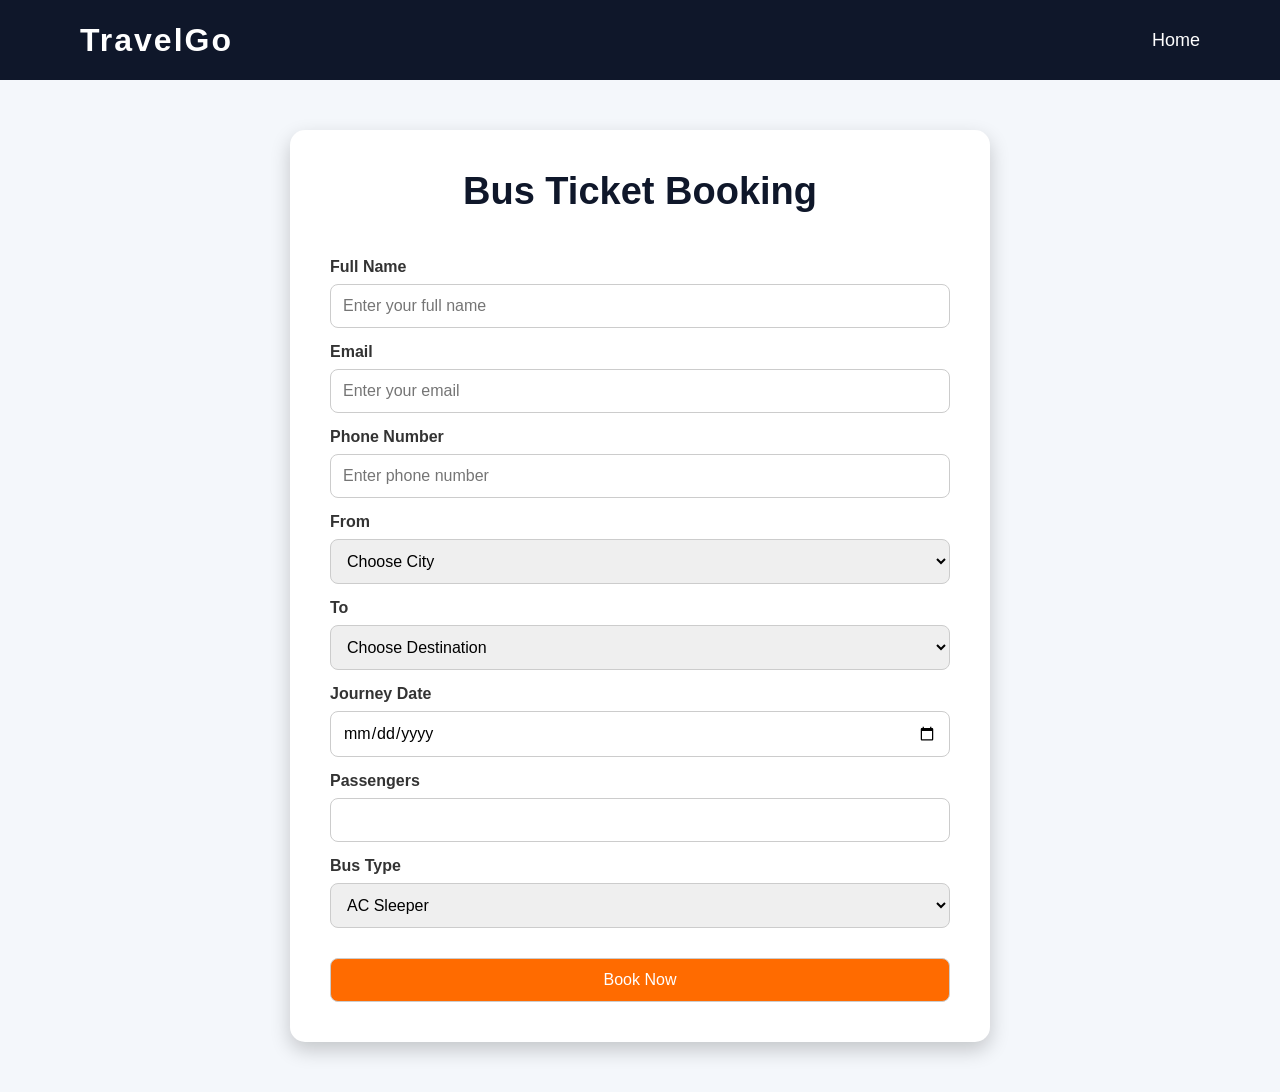
<file: booking.html>
<!DOCTYPE html>
<html lang="en">
<head>
    <meta charset="UTF-8">
    <meta name="viewport" content="width=device-width, initial-scale=1.0">

    <title>TravelGo Booking</title>

    <link rel="stylesheet" href="./hometravel.css">

    <link rel="stylesheet"
    href="https://cdnjs.cloudflare.com/ajax/libs/font-awesome/6.7.2/css/all.min.css">

</head>
<body>

<header>

    <div class="logo">
        <h2>TravelGo</h2>
    </div>

    <nav>
        <a href="home.html">Home</a>
    </nav>

</header>

<section class="booking">

    <div class="booking-form">

        <h2>Bus Ticket Booking</h2>

        <form action="./success.html">

            <label>Full Name</label>
            <input type="text" placeholder="Enter your full name" required>

            <label>Email</label>
            <input type="email" placeholder="Enter your email" required>

            <label>Phone Number</label>
            <input type="tel" placeholder="Enter phone number" required>

            <label>From</label>
            <select required>
                <option>Choose City</option>
                <option>Chennai</option>
                <option>Coimbatore</option>
                <option>Madurai</option>
                <option>Trichy</option>
            </select>

            <label>To</label>
            <select required>
                <option>Choose Destination</option>
                <option>Ooty</option>
                <option>Kodaikanal</option>
                <option>Goa</option>
                <option>Mysore</option>
            </select>

            <label>Journey Date</label>
            <input type="date" required>

            <label>Passengers</label>
            <input type="number" min="1" max="10" required>

            <label>Bus Type</label>
            <select required>
                <option>AC Sleeper</option>
                <option>AC Seater</option>
                <option>Non AC Sleeper</option>
                <option>Non AC Seater</option>
            </select>

            <input type="submit" value="Book Now" class="book-submit">

        </form>

    </div>

</section>

</body>
</html>
</file>
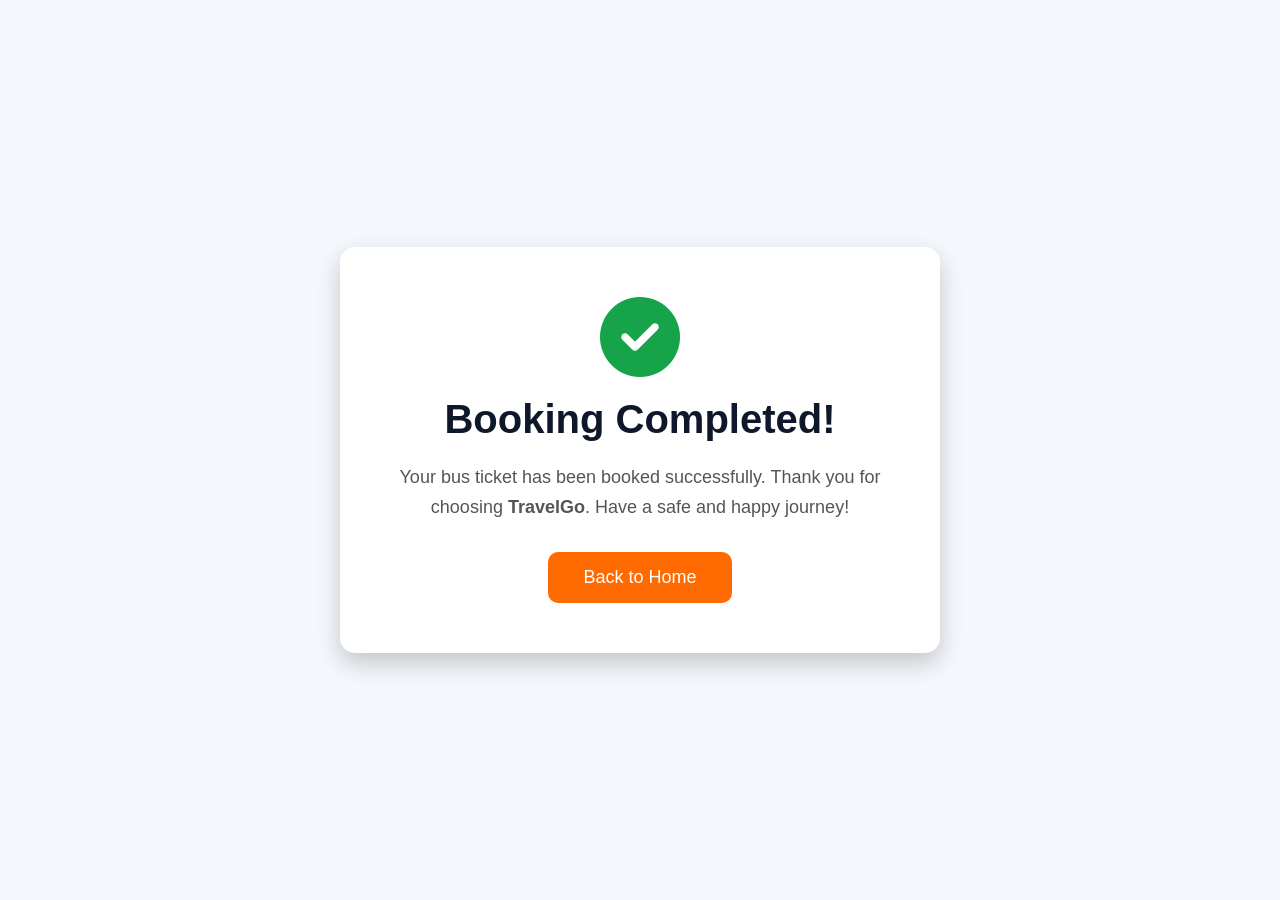
<file: success.html>
<!DOCTYPE html>
<html lang="en">
<head>
    <meta charset="UTF-8">
    <meta name="viewport" content="width=device-width, initial-scale=1.0">
    <title>Booking Successful</title>

    <link rel="stylesheet" href="./hometravel.css">

    <link rel="stylesheet"
    href="https://cdnjs.cloudflare.com/ajax/libs/font-awesome/6.7.2/css/all.min.css">
</head>
<body>

<section class="success">

    <div class="success-box">

        <i class="fa-solid fa-circle-check"></i>

        <h1>Booking Completed!</h1>

        <p>
            Your bus ticket has been booked successfully.
            Thank you for choosing <b>TravelGo</b>.
            Have a safe and happy journey!
        </p>

        <a href="./home.html" class="home-btn">
            Back to Home
        </a>

    </div>

</section>

</body>
</html>
</file>
<file: hometravel.css>
/* ==========================================
        CSS RESET
========================================== */

*{
    margin:0;
    padding:0;
    box-sizing:border-box;
    font-family:'Poppins',sans-serif;
    scroll-behavior:smooth;
}

/* ==========================================
        BODY
========================================== */

body{
    background:#f8f9fa;
    color:#333;
    overflow-x:hidden;
}

/* ==========================================
        LINKS
========================================== */

a{
    text-decoration:none;
}

/* ==========================================
        HEADER
========================================== */

header{
    width:100%;
    height:80px;
    background:#0f172a;

    display:flex;
    justify-content:space-between;
    align-items:center;

    padding:0 80px;

    position:sticky;
    top:0;
    z-index:1000;
}

/* ==========================================
        LOGO
========================================== */

.logo h2{
    color:white;
    font-size:32px;
    font-weight:bold;
    letter-spacing:2px;
    cursor:pointer;
}

/* ==========================================
        NAVIGATION
========================================== */

nav{
    display:flex;
    gap:35px;
}

nav a{
    color:white;
    font-size:18px;
    font-weight:500;
    transition:0.4s;
}

nav a:hover{
    color:#ffd43b;
}

/* ==========================================
        BOOK BUTTON
========================================== */

.book-btn{

    background:#ff6b00;
    color:white;

    padding:12px 28px;

    border-radius:30px;

    font-size:16px;

    font-weight:bold;

    transition:0.4s;
}

.book-btn:hover{

    background:#ff3d00;

    transform:scale(1.08);

}

/* ==========================================
        HERO SECTION
========================================== */

.hero{

    width:100%;

    height:100vh;

    background-image:url("Images/hero.jpg");

    background-size:cover;

    background-position:center;

    background-repeat:no-repeat;

    display:flex;

    justify-content:center;

    align-items:center;

    text-align:center;

}

/* ==========================================
        HERO CONTENT
========================================== */

.hero-content{

    width:700px;

    background:rgba(0,0,0,0.45);

    padding:50px;

    border-radius:15px;

}

.hero-content h1{

    color:white;

    font-size:60px;

    margin-bottom:20px;

    text-transform:uppercase;

}

.hero-content p{

    color:white;

    font-size:20px;

    line-height:35px;

    margin-bottom:35px;

}

/* ==========================================
        HERO BUTTON
========================================== */

.hero-btn{

    display:inline-block;

    background:#16a34a;

    color:white;

    padding:15px 40px;

    border-radius:40px;

    font-size:18px;

    font-weight:bold;

    transition:0.4s;

}

.hero-btn:hover{

    background:#15803d;

    transform:translateY(-5px);

}

/* ==========================================
        COMMON SECTION TITLE
========================================== */

section h2{

    font-size:38px;

    text-align:center;

    margin-bottom:20px;

    color:#0f172a;

}

/* ==========================================
        ABOUT SECTION
========================================== */

.about{

    padding:80px 100px;

    text-align:center;

    background:#ffffff;

}

.about p{

    width:80%;

    margin:20px auto;

    font-size:18px;

    line-height:35px;

    color:#555;

}

/* ==========================================
        PACKAGES SECTION
========================================== */

.packages{

    padding:80px 100px;

    background:#f1f5f9;

}

/* ==========================================
        CARD CONTAINER
========================================== */

.card-container{

    display:flex;

    justify-content:center;

    align-items:center;

    gap:30px;

    flex-wrap:wrap;

    margin-top:40px;

}

/* ==========================================
        CARD
========================================== */

.card{

    width:320px;

    background:white;

    border-radius:15px;

    overflow:hidden;

    box-shadow:0 10px 25px rgba(0,0,0,0.15);

    transition:0.5s;

    cursor:pointer;

}

.card:hover{

    transform:translateY(-10px);

}

/* ==========================================
        CARD IMAGE
========================================== */

.card img{

    width:100%;

    height:220px;

    object-fit:cover;

}

/* ==========================================
        CARD TITLE
========================================== */

.card h3{

    text-align:center;

    margin-top:20px;

    color:#0f172a;

    font-size:26px;

}

/* ==========================================
        CARD TEXT
========================================== */

.card p{

    text-align:center;

    margin:15px 20px 25px;

    font-size:17px;

    color:#666;

}

/* ==========================================
        GALLERY SECTION
========================================== */

.gallery{

    padding:80px 100px;

    background:white;

}

/* ==========================================
        GALLERY BOX
========================================== */

.gallery-box{

    display:grid;

    grid-template-columns:repeat(4,1fr);

    gap:20px;

    margin-top:40px;

}

/* ==========================================
        GALLERY IMAGE
========================================== */

.gallery-box img{

    width:100%;

    height:220px;

    object-fit:cover;

    border-radius:12px;

    transition:0.4s;

    box-shadow:0 5px 15px rgba(0,0,0,0.2);

}

.gallery-box img:hover{

    transform:scale(1.05);

}

/* ==========================================
        CONTACT SECTION
========================================== */

.contact{

    padding:80px 100px;

    background:#f8fafc;

    text-align:center;

}

.contact p{

    font-size:18px;

    margin:20px 0;

    color:#444;

}

.contact i{

    color:#ff6b00;

    font-size:22px;

    margin-right:10px;

}

/* ==========================================
        FOOTER
========================================== */

footer{

    background:#0f172a;

    color:white;

    text-align:center;

    padding:40px 20px;

}

footer h3{

    font-size:30px;

    margin-bottom:20px;

}

/* ==========================================
        SOCIAL ICONS
========================================== */

.social-icons{

    margin:20px 0;

}

.social-icons i{

    width:50px;

    height:50px;

    line-height:50px;

    border-radius:50%;

    background:white;

    color:#0f172a;

    font-size:22px;

    margin:10px;

    cursor:pointer;

    transition:0.4s;

}

.social-icons i:hover{

    background:#ff6b00;

    color:white;

    transform:rotate(360deg);

}

footer p{

    margin-top:20px;

    font-size:16px;

    color:#d1d5db;

}

/* ==========================================
        COMMON BUTTON HOVER
========================================== */

.book-btn:hover,
.hero-btn:hover{

    box-shadow:0 10px 20px rgba(0,0,0,0.25);

}

/* ==========================================
        SMOOTH IMAGE HOVER
========================================== */

.card img:hover,
.gallery-box img:hover{

    filter:brightness(85%);

}

/* ==========================================
        RESPONSIVE DESIGN
========================================== */

@media(max-width:992px){

header{

    flex-direction:column;

    height:auto;

    padding:20px;

}

nav{

    flex-wrap:wrap;

    justify-content:center;

    margin:20px 0;

}

.hero-content{

    width:90%;

}

.card-container{

    flex-direction:column;

}

.gallery-box{

    grid-template-columns:repeat(2,1fr);

}

}

@media(max-width:576px){

.logo h2{

    font-size:26px;

}

.hero-content h1{

    font-size:35px;

}

.hero-content p{

    font-size:16px;

    line-height:28px;

}

.book-btn{

    padding:10px 22px;

}

.gallery-box{

    grid-template-columns:1fr;

}

.about,
.packages,
.gallery,
.contact{

    padding:50px 20px;

}

.card{

    width:100%;

}

}

/* =========================
   BOOKING PAGE
========================= */

.booking{
    min-height:100vh;
    display:flex;
    justify-content:center;
    align-items:center;
    background:#f4f7fb;
    padding:50px;
}

.booking-form{
    width:700px;
    background:#fff;
    padding:40px;
    border-radius:15px;
    box-shadow:0 8px 20px rgba(0,0,0,0.2);
}

.booking-form h2{
    text-align:center;
    margin-bottom:30px;
    color:#0f172a;
    font-size:38px;
}

.booking-form form{
    display:flex;
    flex-direction:column;
}

.booking-form label{
    margin-top:15px;
    margin-bottom:8px;
    font-weight:bold;
}

.booking-form input,
.booking-form select{
    width:100%;
    padding:12px;
    border:1px solid #ccc;
    border-radius:8px;
    font-size:16px;
}

.book-submit{
    margin-top:30px;
    background:#ff6b00;
    color:white;
    border:none;
    padding:15px;
    border-radius:10px;
    font-size:18px;
    cursor:pointer;
    transition:0.3s;
}

.book-submit:hover{
    background:#e65c00;
}

/* ===========================
   SUCCESS PAGE
=========================== */

.success{
    min-height:100vh;
    display:flex;
    justify-content:center;
    align-items:center;
    background:#f4f7fb;
}

.success-box{
    width:600px;
    background:white;
    padding:50px;
    text-align:center;
    border-radius:15px;
    box-shadow:0 10px 25px rgba(0,0,0,0.2);
}

.success-box i{
    font-size:80px;
    color:#16a34a;
    margin-bottom:20px;
}

.success-box h1{
    font-size:40px;
    color:#0f172a;
    margin-bottom:20px;
}

.success-box p{
    font-size:18px;
    color:#555;
    line-height:30px;
    margin-bottom:30px;
}

.home-btn{
    display:inline-block;
    background:#ff6b00;
    color:white;
    padding:15px 35px;
    border-radius:10px;
    font-size:18px;
    transition:0.3s;
}

.home-btn:hover{
    background:#e65c00;
}
</file>
